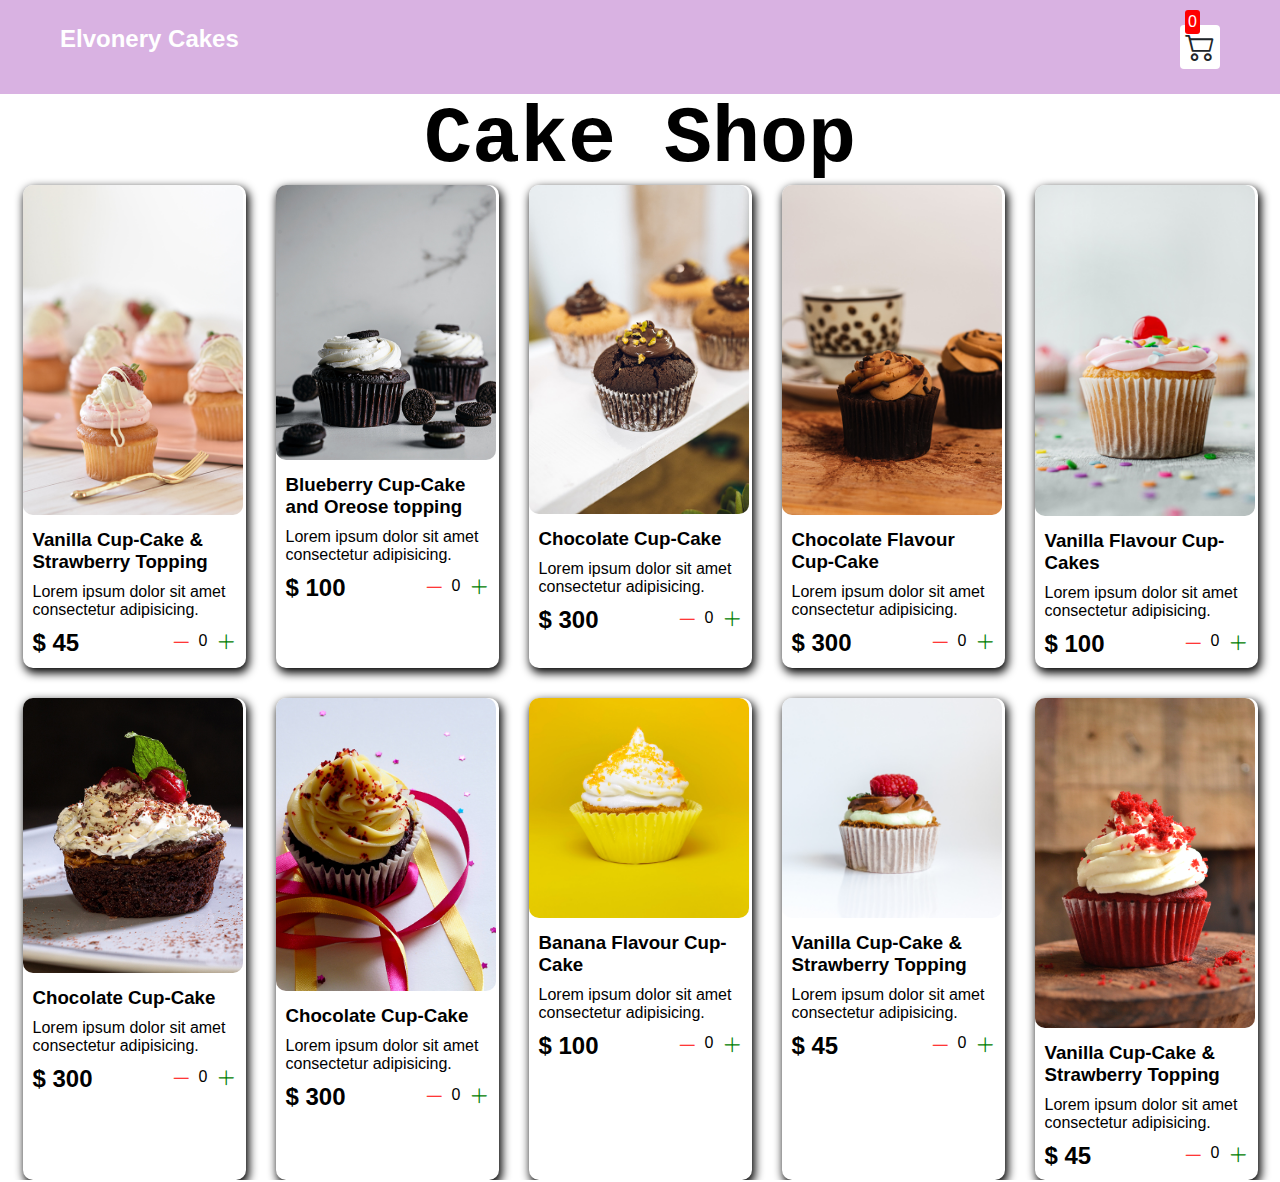
<file: index.html>
<!DOCTYPE html>
<html lang="en">
<head>
    <meta charset="UTF-8">
    <meta http-equiv="X-UA-Compatible" content="IE=edge">
    <meta name="viewport" content="width=device-width, initial-scale=1.0">
    <title>Elvonery Cakes</title>
    <link rel="stylesheet" href="style.css">
    <link rel="stylesheet" href="https://cdn.jsdelivr.net/npm/bootstrap-icons@1.8.3/font/bootstrap-icons.css">
</head>
<body>
    <div class="navbar">
        <a href="index.html"><h2>Elvonery Cakes</h2></a>
            
        <a href="cart.html">
            <div class="cart">
                <i class="bi bi-cart2"></i>
                <div id="cartAmount" class="cartAmount">0</div>
            </div>
        </a>
    </div>

    <h1 class="shop-header">Cake Shop</h1>

    <div class="parent">
        <div class="container">
            <div class="shop" id="shop">
            
            </div>
        </div>
    </div>

    <script src="src/data.js"></script>
    <script src="src/main.js"></script>
</body>

</html>
</file>
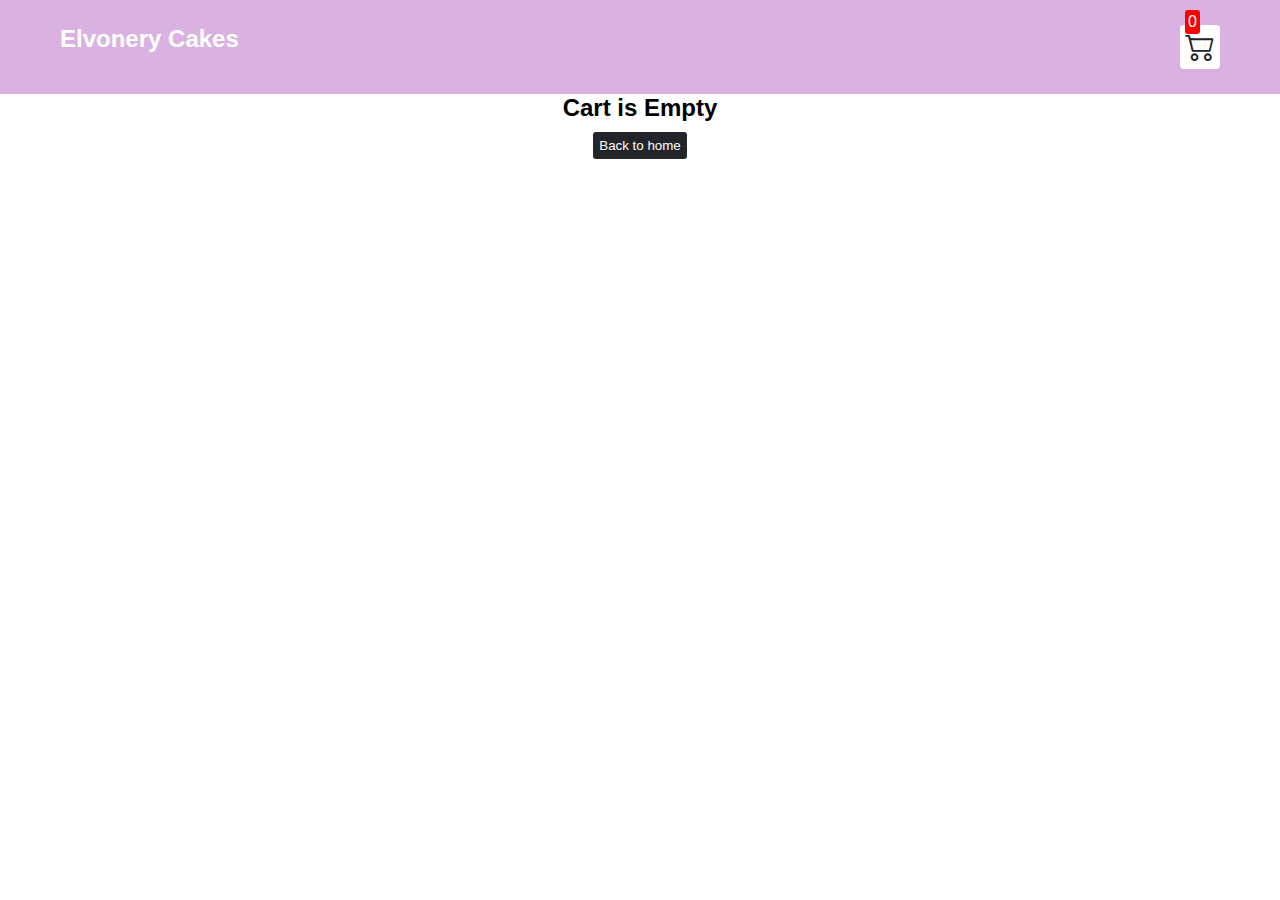
<file: cart.html>
<!DOCTYPE html>
<html lang="en">
<head>
    <meta charset="UTF-8">
    <meta http-equiv="X-UA-Compatible" content="IE=edge">
    <meta name="viewport" content="width=device-width, initial-scale=1.0">
    <title>Elvonery Cakes</title>
  <link rel="stylesheet" href="style.css">
  <link rel="stylesheet" href="https://cdn.jsdelivr.net/npm/bootstrap-icons@1.8.1/font/bootstrap-icons.css">
</head>
<body>
    <div class="navbar">
        <a href="index.html"><h2>Elvonery Cakes</h2></a>
            
        <div class="header">

        </div>

        <a href="cart.html">
            <div class="cart">
                <i class="bi bi-cart2"></i>
                <div id="cartAmount" class="cartAmount">0</div>
            </div>
        </a>
    </div>

    <div id="label" class="text-center"></div>

    <div class="shopping-cart" id="shopping-cart"></div>

    <script src="src/data.js"></script>
    <script src="src/cart.js"></script>
</body>
</html>
</file>
<file: style.css>
/* 
    Changing default style of the browser
*/

*{
    margin: 0;
    padding: 0;
    box-sizing: border-box;
}

body{
    font-family: sans-serif;
    background-image: linear-gradient(45deg);
    background-position: center;
    background-size: cover;
}

i{
    cursor: pointer;
}

a{
    text-decoration: none;
    color: #fff;
}

/* Nav area */
.navbar{
    display: flex;
    flex-direction: row;
    justify-content: space-between;
    /* margin-bottom: 30px; */
    background-color: #972db15e;
    color: white;
    padding: 25px 60px;
}

@media (max-width: 600px) {
    .navbar .nav-link{
        display: none;
    }
}

/* Cart Icon */
.cart{
    position: relative;
    background-color: #fff;
    color: #212529;
    font-size: 30px;
    padding: 5px;
    border-radius: 4px;
}

.cartAmount{
    position: absolute;
    top: -15px;
    right: -10;
    font-size: 16px;
    background-color: red;
    color: #fff;
    padding: 3px;
    border-radius: 3px;
}

.shop-header{
    text-align: center;
    font-size: 80px;
    font-family: monospace;
}

/* Shop Items Styles are here */
.parent{
    position: relative;
    display: grid;
    place-items: center;
}

/* .container{
    width: 80%;
    text-align: center;
    padding: 50px 35px ;
    border: 1px solid rgba(255, 255, 255, 0.3);
    background: rgba(255, 255, 255, 0.3);
    border-radius: 35px;
    box-shadow: 2px 2px 10px 8px rgba(0, 0, 0, 0.1);
    backdrop-filter: blur(5px);
    display: grid;
    place-items: center;
} */

.shop{
    display: grid;
    grid-template-columns: repeat(5, 223px);
    gap: 30px;
    justify-content: center;
}

@media (max-width: 1000px){
    .shop{
        grid-template-columns: repeat(3, 223px);
    }
}

@media (max-width: 780px) {
    .shop{
        grid-template-columns: repeat(2, 223px);
    }
}

@media (max-width: 500px) {
    .shop {
      grid-template-columns: repeat(1, 223px);
    }
  }

.item{
    /* border: 2px solid #212529; */
    border-radius: 10px;
    box-shadow: 2px 4px 10px 1px;
    background: #fff;
}

img{
    border-radius: 10px;
    height: auto;
    
}

.details{
    display: flex;
    flex-direction: column;
    padding: 10px;
    gap: 10px;
}

.price-quantity{
    display: flex;
    flex-direction: row;
    justify-content: space-between;
    align-items: center;
}

/* "+" & "-" symbols */

.buttons{
    display: flex;
    gap: 8px;
    font-size: 16px;
}

/* .bi{
    font-weight: 10px;
    font-size: 10px;
} */

.bi-dash-lg{
    color: red;
    font-size: 20px;
}

.bi-plus-lg{
    color: green;
    font-size: 20px;
}

/**
* ! style rules for label and some buttons
**/

.text-center {
    text-align: center;
    margin-bottom: 20px;
  }
  
  .HomeBtn,
  .checkout,
  .removeAll {
    background-color: #212529;
    color: white;
    border: none;
    padding: 6px;
    border-radius: 3px;
    cursor: pointer;
    margin-top: 10px;
  }
  
  .checkout {
    background-color: green;
  }
  .removeAll {
    background-color: red;
  }
  .bi-x-lg {
    color: red;
    font-weight: bold;
  }
  
  /**
  * ! style rules for shopping-cart
  **/
  
  .shopping-cart {
    display: grid;
    grid-template-columns: repeat(4, 320px);
    justify-content: center;
    gap: 15px;
  }
  
  /**
  * ! style rules for cart-item
  **/
  
  .cart-item {
    border: 2px solid #212529;
    border-radius: 5px;
    display: flex;
  }
  
  .title-price-x {
    width: 195px;
    display: flex;
    align-items: center;
    justify-content: space-between;
    /* border: 2px solid red; */
  }
  
  .title-price {
    display: flex;
    align-items: center;
    gap: 10px;
  }
  
  .cart-item-price {
    background-color: #212529;
    color: white;
    border-radius: 4px;
    padding: 3px 6px;
  }
  

  /* LANDING PAGE DESIGN */

  .hero{
      width: 100%;
      height: 100vh;
      background-image: linear-gradient(100deg,rgba(0, 0, 0, 0.089), rgba(0, 0, 0, 0.281));
      background-size: cover;
      background-repeat: no-repeat;
      position: relative;
  }

  .header{
      position: absolute;
  }
</file>
